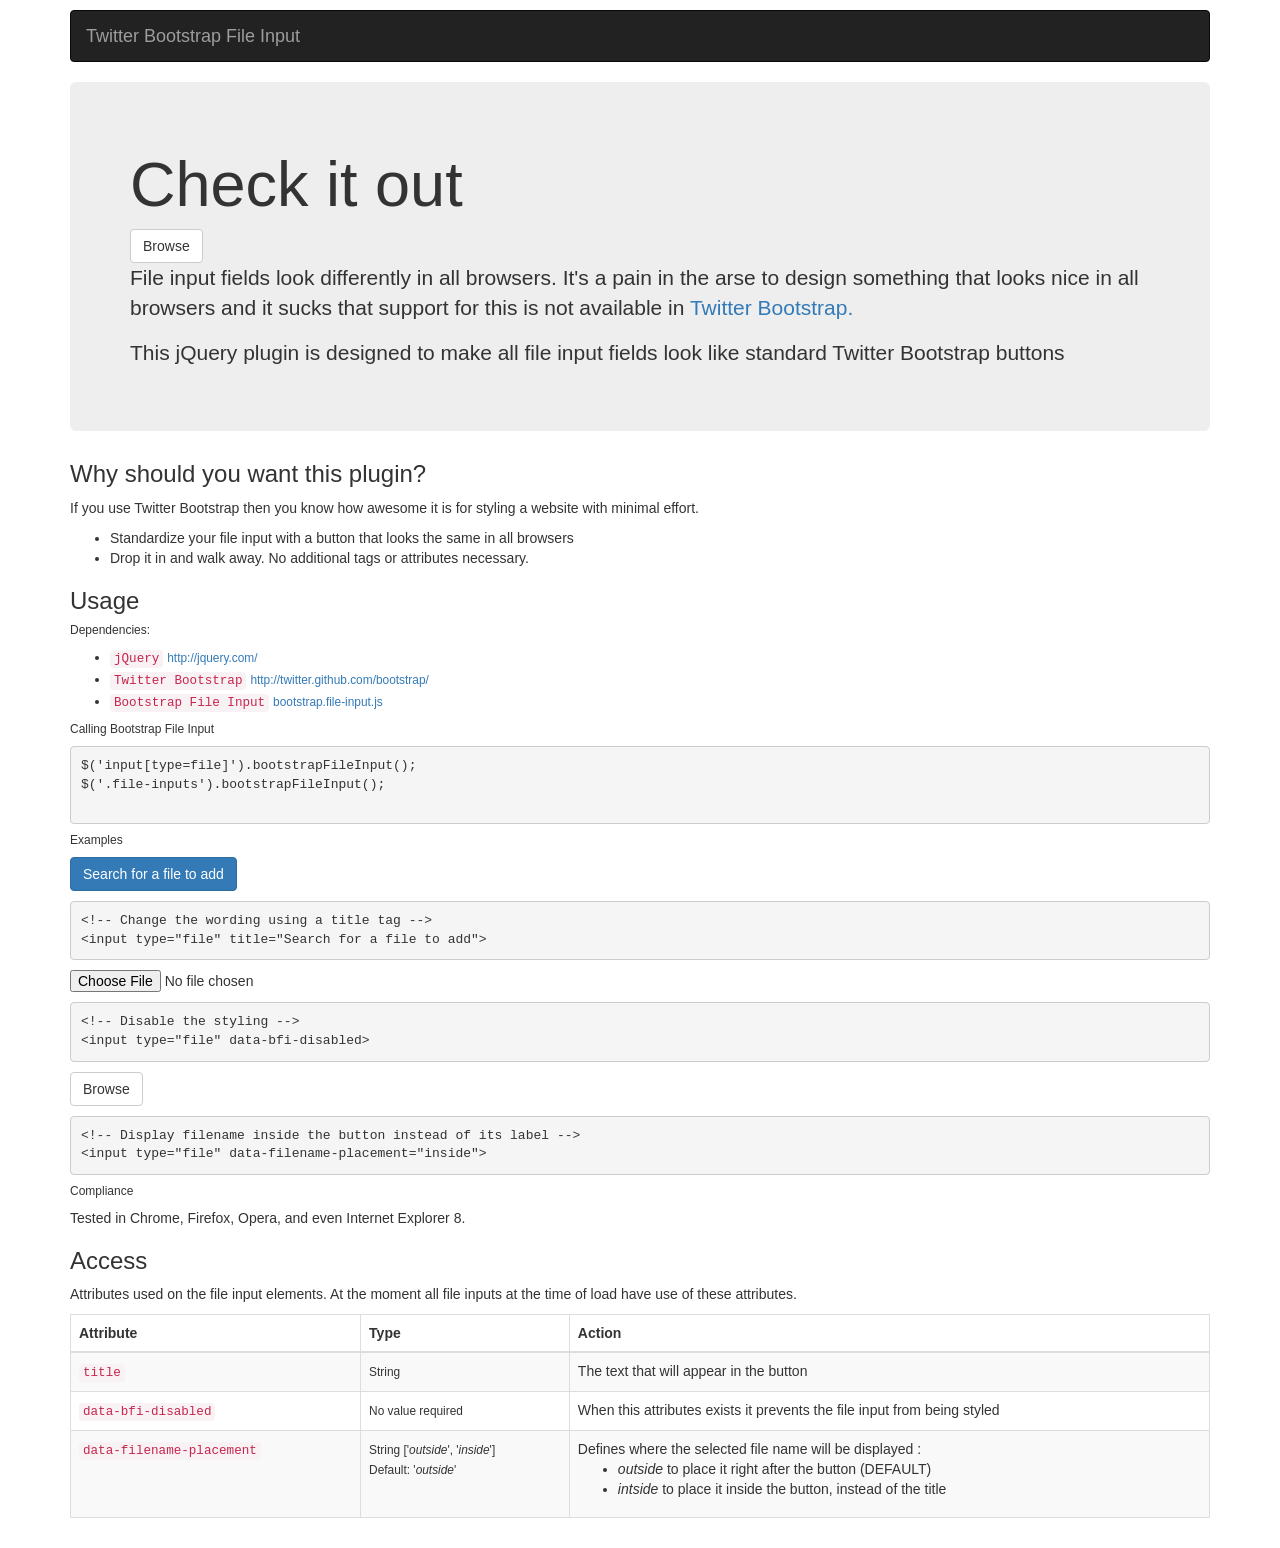
<file: lib/bootstrap-file-input-master/demo.html>
<!doctype html>
<html lang="en">
<meta charset="utf-8">
<title>Demo for Bootstrap File Input styler</title>
<meta name="description" content="Demo of Bootstrap File Input which standardizes all file inputs to look like Twitter Bootstrap buttons">
<meta name="author" content="Gregory Pike">
<!-- Always force latest IE rendering engine (even in intranet) & Chrome Frame -->
<meta http-equiv="X-UA-Compatible" content="IE=edge,chrome=1">
<!-- Place favicon.ico and apple-touch-icon.png in the root of your domain and delete these references -->
<!--[if IE]><![endif]--><!-- Used to speed CSS loading -->
<link rel="stylesheet" href="http://necolas.github.com/normalize.css/2.0.1/normalize.css">
<link href="http://netdna.bootstrapcdn.com/bootstrap/3.1.1/css/bootstrap.min.css" rel="stylesheet">
<link href="http://google-code-prettify.googlecode.com/svn/trunk/src/prettify.css" rel="stylesheet">
<link rel="stylesheet" href="demo-style.css">
<!-- <link rel="stylesheet" href="bootstrap.file-input.css?v=1.0"> -->
    
<!--[if lt IE 9]>
<script src="http://html5shiv.googlecode.com/svn/trunk/html5.js"></script>
<![endif]-->

<body onload="prettyPrint()">

<!-- BEGIN DEMO -->

<div class="container">

  <nav class="navbar navbar-inverse" role="navigation">
    <div class="container-fluid">
      <div class="navbar-header">
        <a class="navbar-brand" href="#">Twitter Bootstrap File Input</a>
      </div>
    </div>
  </nav>

  <div class="jumbotron">
    
    <h1>Check it out</h1>

    <input type="file">

    <p>File input fields look differently in all browsers. It's a pain in the arse to design something that looks nice in all browsers and it sucks that support for this is not available in <a href="http://twitter.github.com/bootstrap/">Twitter Bootstrap.</a></p>
    <p>This jQuery plugin is designed to make all file input fields look like standard Twitter Bootstrap buttons</p>

  </div>

  <h3>Why should you want this plugin?</h3>

  <p>If you use Twitter Bootstrap then you know how awesome it is for styling a website with minimal effort.</p>

  <ul>
    <li>Standardize your file input with a button that looks the same in all browsers</li>
    <li>Drop it in and walk away. No additional tags or attributes necessary.</li>
  </ul>

  <h3>Usage</h3>

  <h6>Dependencies:</h6>
  <ul>
    <li><code>jQuery</code> <small><a href="http://jquery.com/">http://jquery.com/</a></small></li>
    <li><code>Twitter Bootstrap</code> <small><a href="http://twitter.github.com/bootstrap/">http://twitter.github.com/bootstrap/</a></small></li>
    <li><code>Bootstrap File Input</code> <small><a href="bootstrap.file-input.js">bootstrap.file-input.js</a></small></li>
  </ul>

  <h6>Calling Bootstrap File Input</h6>

  <pre class="prettyprint">
$('input[type=file]').bootstrapFileInput();
$('.file-inputs').bootstrapFileInput();
  </pre>

  <h6>Examples</h6>

  <input type="file" title="Search for a file to add" class="btn-primary">

  <pre class="prettyprint">
&lt;!-- Change the wording using a title tag --&gt;
&lt;input type="file" title="Search for a file to add"&gt;</pre>
  
  <input type="file" data-bfi-disabled>

  <pre class="prettyprint">
&lt;!-- Disable the styling --&gt;
&lt;input type="file" data-bfi-disabled&gt;</pre>
  
  <input type="file" data-filename-placement="inside">

  <pre class="prettyprint">
&lt;!-- Display filename inside the button instead of its label --&gt;
&lt;input type="file" data-filename-placement="inside"&gt;</pre>

  <h6>Compliance</h6>

  <p>Tested in Chrome, Firefox, Opera, and even Internet Explorer 8.</p>

  <h3>Access</h3>

  <p>Attributes used on the file input elements. At the moment all file inputs at the time of load have use of these attributes.</p>

  <table class="table table-striped table-bordered">
    <thead>
      <tr>
        <th>Attribute</th>
        <th>Type</th>
        <th>Action</th>
      </tr>
    </thead>
    <tbody>
      <tr>
        <td><code>title</code></td>
        <td><small>String</small></td>
        <td>The text that will appear in the button</td>
      </tr>
      <tr>
        <td><code>data-bfi-disabled</code></td>
        <td><small>No value required</small></td>
        <td>When this attributes exists it prevents the file input from being styled</td>
      </tr>
      <tr>
       <td><code>data-filename-placement</td>
       <td><small>String ['<em>outside</em>', '<em>inside</em>']<br/>Default: '<em>outside</em>'</small></td>
       <td>Defines where the selected file name will be displayed :
         <ul>
           <li><em>outside</em> to place it right after the button (DEFAULT)</li>
           <li><em>intside</em> to place it inside the button, instead of the title</li>
         </ul> 
       </td>
      </tr>
    </tbody>
  </table>

</div>

<!-- END DEMO -->
    
<!-- JAVASCRIPT -->
<script src="http://ajax.googleapis.com/ajax/libs/jquery/1.7.1/jquery.min.js"></script>
<script src="http://google-code-prettify.googlecode.com/svn/trunk/src/prettify.js"></script>
<script src="bootstrap.file-input.js"></script>
<script>
$(document).ready(function(){
  $('input[type=file]').bootstrapFileInput();
});
</script>
</body>
</html>
</file>
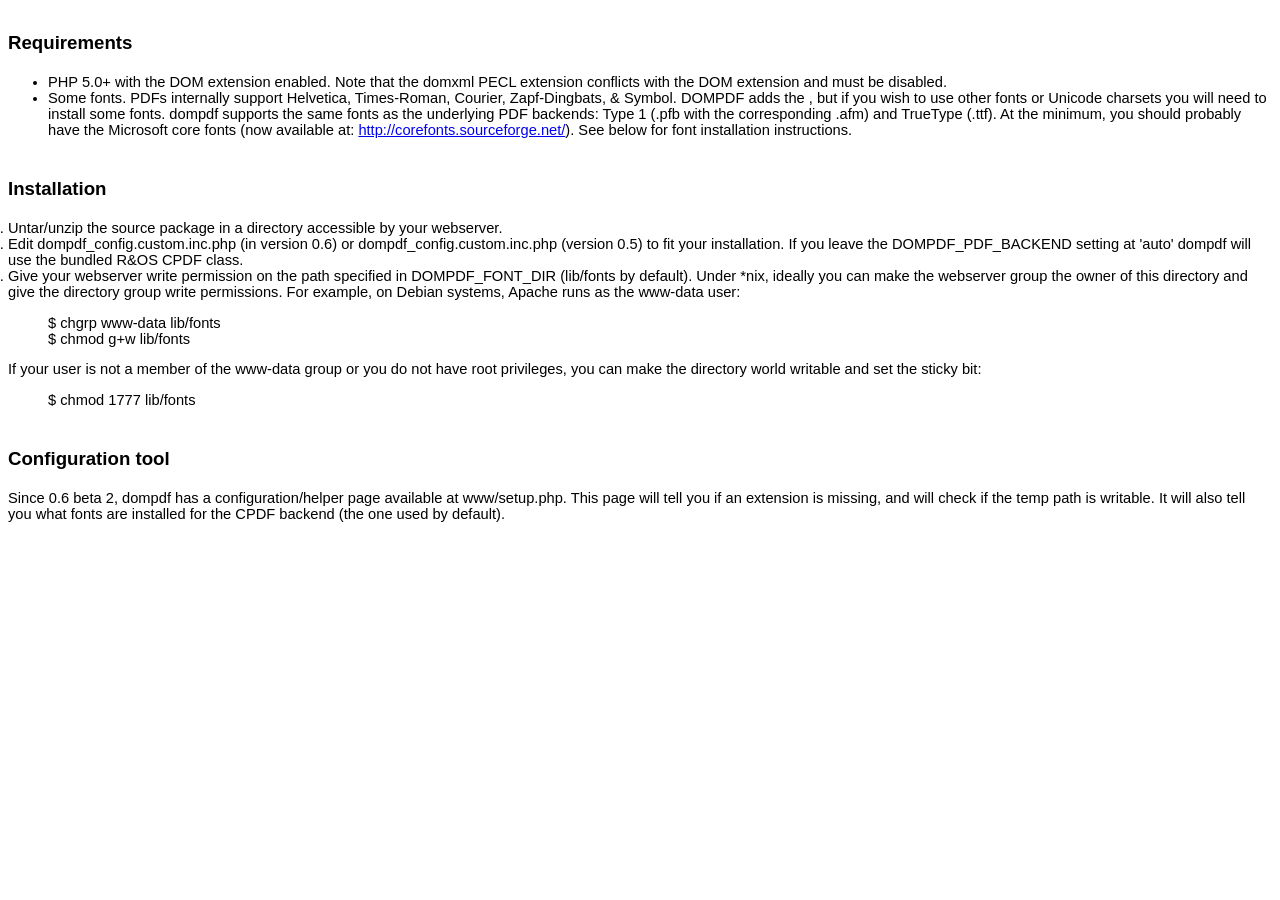
<file: app/components/PDF/dompdf/readme.html>
<html>
<head>
<title>DOMPDF 0.6.0 beta 3 release notes</title>
<style type="text/css">
ol {
	margin:0;
	padding:0
}
p {
	margin:0
}
.c5 {
	list-style-type:disc;
	margin:0;
	padding:0
}
.c12 {
	background-color:#ffffff;
}
.c7 {
	color:#1155cc;
	text-decoration:underline
}
.c1 {
	color:#000099;
	text-decoration:underline
}
.c8 {
	font-size:12pt;
	font-weight:bold
}
.c3 {
	font-size:14pt;
	font-weight:bold
}
.c6 {
	color:inherit;
	text-decoration:inherit
}
.c2 {
	padding-left:0pt;
	margin-left:36pt
}
.c10 {
	font-size:18pt
}
.c9 {
	color:#ff0000
}
.c11 {
	font-weight:bold
}
.c4 {
	height:11pt
}
.c0 {
	direction:ltr
}
.title {
	padding-top:24pt;
	line-height:1.15;
	text-align:left;
	color:#000000;
	font-size:36pt;
	font-family:Arial;
	font-weight:bold;
	padding-bottom:6pt
}
.subtitle {
	padding-top:18pt;
	line-height:1.15;
	text-align:left;
	color:#666666;
	font-style:italic;
	font-size:24pt;
	font-family:Georgia;
	padding-bottom:4pt
}
body {
	color:#000000;
	font-size:11pt;
	font-family:Arial
}
h1 {
	padding-top:18pt;
	line-height:1.15;
	text-align:left;
	color:#000000;
	font-size:18pt;
	font-family:Arial;
	font-weight:bold;
	padding-bottom:4pt
}
h2 {
	padding-top:18pt;
	line-height:1.15;
	text-align:left;
	color:#000000;
	font-size:14pt;
	font-family:Arial;
	font-weight:bold;
	padding-bottom:4pt
}
h3 {
	padding-top:14pt;
	line-height:1.15;
	text-align:left;
	color:#000000;
	font-size:14pt;
	font-family:Arial;
	font-weight:bold;
	padding-bottom:4pt
}
h4 {
	padding-top:12pt;
	line-height:1.15;
	text-align:left;
	color:#000000;
	font-size:12pt;
	font-family:Arial;
	font-weight:bold;
	padding-bottom:2pt
}
h5 {
	padding-top:11pt;
	line-height:1.15;
	text-align:left;
	color:#666666;
	font-size:10pt;
	font-family:Arial;
	font-weight:bold;
	padding-bottom:2pt
}
h6 {
	padding-top:10pt;
	line-height:1.15;
	text-align:left;
	color:#666666;
	font-style:italic;
	font-size:10pt;
	font-family:Arial;
	padding-bottom:2pt
}
</style>
</head>
<body class="c12">
<h2>Requirements</h2>
<ul>
	<li>PHP 5.0+ with the DOM extension enabled.   Note that the domxml PECL extension conflicts with the DOM extension and   must be disabled. </li>
	<li>Some fonts. PDFs internally support   Helvetica, Times-Roman, Courier, Zapf-Dingbats, &amp; Symbol. DOMPDF adds the , but if you wish to   use other fonts or Unicode charsets you will need to install some fonts.   dompdf supports the same fonts as the underlying PDF backends: Type 1   (.pfb with the corresponding .afm) and TrueType (.ttf). At the minimum,   you should probably have the Microsoft core fonts (now available at: <a href="http://corefonts.sourceforge.net/" rel="nofollow">http://corefonts.sourceforge.net/</a>). See below for font installation instructions.</li>
</ul>
<h2><a name="Installation"></a>Installation</h2>
<ol>
	<li>Untar/unzip the source package in a directory accessible by your webserver. </li>
	<li>Edit dompdf_config.custom.inc.php (in version 0.6) or dompdf_config.custom.inc.php   (version 0.5) to fit your installation. If you leave the   DOMPDF_PDF_BACKEND setting at 'auto' dompdf will use the bundled   R&amp;OS CPDF class. </li>
	<li>Give your webserver write permission on the path specified in DOMPDF_FONT_DIR (lib/fonts by default). Under *nix,   ideally you can make the webserver group the owner of this directory   and give the directory group write permissions. For example, on Debian   systems, Apache runs as the www-data user: </li>
</ol>
<blockquote>$ chgrp www-data lib/fonts<br>
	$ chmod g+w lib/fonts </blockquote>
<p>If your user is not a member of the www-data group or   you do not have root privileges, you can make the directory world   writable and set the sticky bit: </p>
<blockquote> $ chmod 1777 lib/fonts </blockquote>
<h2><a name="Configuration_tool"></a>Configuration tool</h2>
<p>Since 0.6 beta 2, dompdf has a configuration/helper page available at www/setup.php.   This page will tell you if an extension is missing, and will check if   the temp path is writable. It will also tell you what fonts are   installed for the CPDF backend (the one used by default). </p>
</body>
</html>
</file>
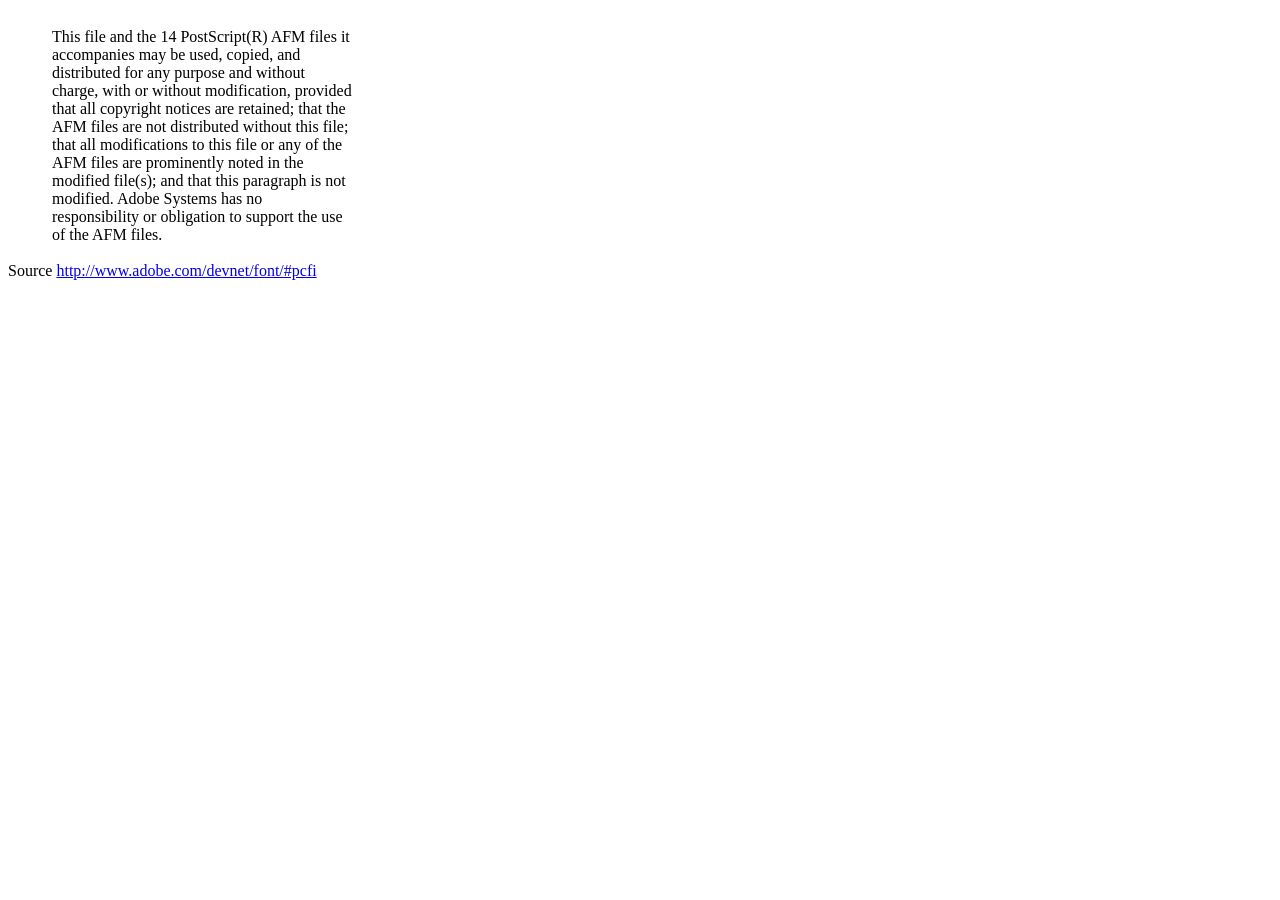
<file: app/components/PDF/dompdf/lib/fonts/mustRead.html>
<html>
	<head>
		<meta http-equiv="content-type" content="text/html;charset=iso-8859-1">
		<meta name="generator" content="Adobe GoLive 4">
		<title>Core 14 AFM Files - ReadMe</title>
	</head>
	<body bgcolor="white">
		<font color="white">or</font>
		<table border="0" cellpadding="0" cellspacing="2">
			<tr>
				<td width="40"></td>
				<td width="300">This file and the 14 PostScript(R) AFM files it accompanies may be used, copied, and distributed for any purpose and without charge, with or without modification, provided that all copyright notices are retained; that the AFM files are not distributed without this file; that all modifications to this file or any of the AFM files are prominently noted in the modified file(s); and that this paragraph is not modified. Adobe Systems has no responsibility or obligation to support the use of the AFM files. <font color="white">Col</font></td>
			</tr>
		</table>
		<p>Source <a href="http://www.adobe.com/devnet/font/#pcfi">http://www.adobe.com/devnet/font/#pcfi</a></p>
</body>
</html>
</file>
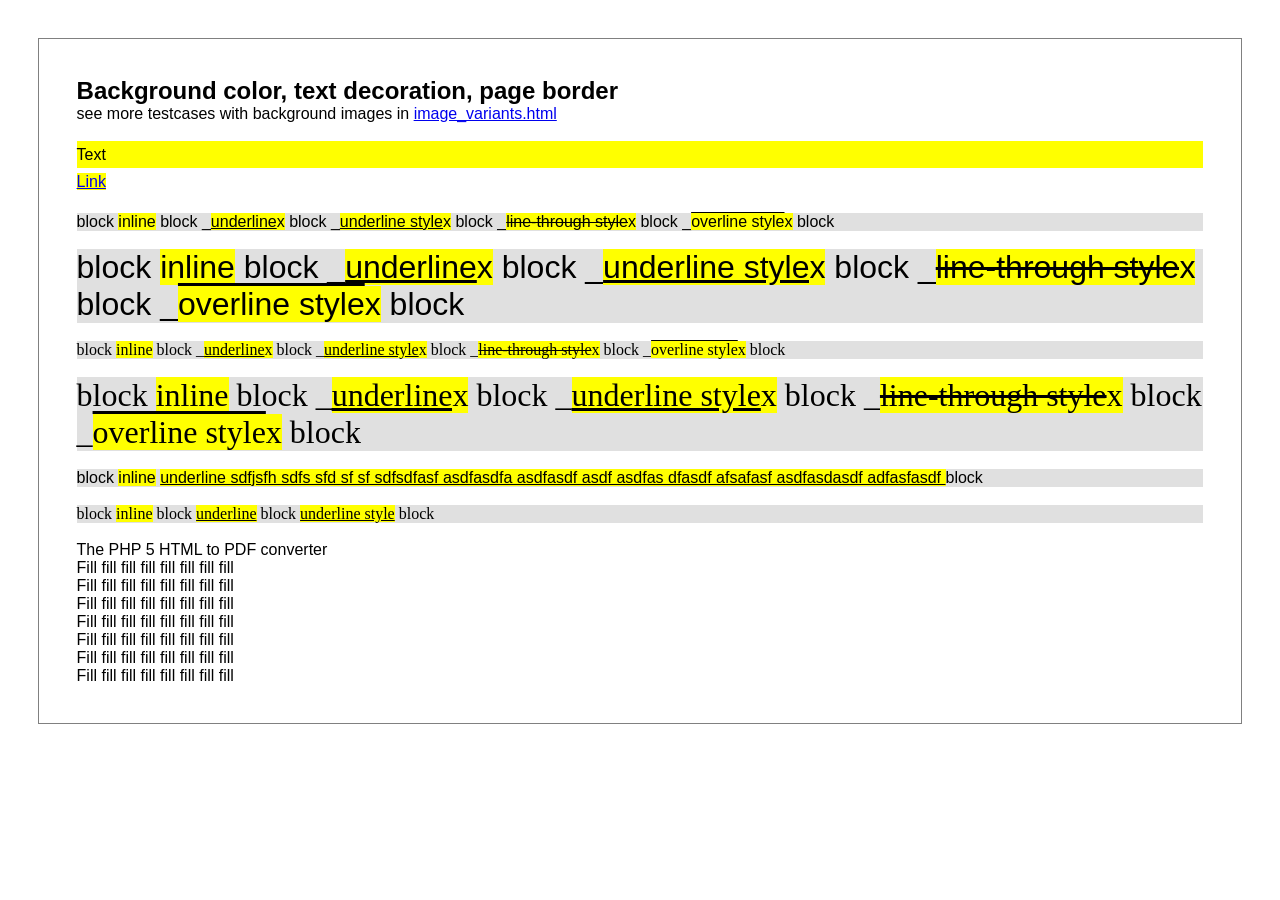
<file: app/components/PDF/dompdf/www/test/backgroundcolor_fontdecoration_pageborder.html>
<!DOCTYPE HTML PUBLIC "-//W3C//DTD HTML 4.01 Transitional//EN" "http://www.w3.org/TR/html4/loose.dtd">
<html>
<head>
<meta http-equiv="Content-Type" content="text/html; charset=iso-8859-15">
<style>
* { padding: 0; margin: 0; }

body {
  /*color: #7d7a7a;*/
  /*font-family: 'trebuchet ms', verdana, sans-serif;*/
  font-family: sans-serif;
}

div.page {
  margin:10mm;
  padding:10mm;
  border:0.5pt solid gray;
}
div.bgcolor {
  background-color:#e0e0e0;
  line-height:170%;
}
</style>
</head>

<body>
<div class="page">
<h2><a name="bgimages">Background color, text decoration, page border</a></h2>
<p>see more testcases with background images in <a href="image_variants.html">image_variants.html</a></p>

<div class="bgcolor">
</div>

<p>&nbsp;<p>

<p style="background:yellow; line-height:170%;">Text</p>
<p><a href="bgimages" style="background:yellow; line-height:170%;">Link</a></p>

<p>&nbsp;<p>

<div style="background-color:#e0e0e0;">
block
<span style="background-color:yellow;">inline</span>
block
_<u  style="background-color:yellow;">underline</u><span style="background-color:yellow;">x</span>
block
_<span style="background-color:yellow;text-decoration:underline;">underline style</span><span style="background-color:yellow;">x</span>
block
_<span style="background-color:yellow;text-decoration:line-through;">line-through style</span><span style="background-color:yellow;">x</span>
block
_<span style="background-color:yellow;text-decoration:overline;">overline style</span><span style="background-color:yellow;">x</span>
block
</div>

<p>&nbsp;<p>

<div style="font-size:200%; background-color:#e0e0e0;">
block
<span style="background-color:yellow;">inline</span>
block
_<u  style="background-color:yellow;">underline</u><span style="background-color:yellow;">x</span>
block
_<span style="background-color:yellow;text-decoration:underline;">underline style</span><span style="background-color:yellow;">x</span>
block
_<span style="background-color:yellow;text-decoration:line-through;">line-through style</span><span style="background-color:yellow;">x</span>
block
_<span style="background-color:yellow;text-decoration:overline;">overline style</span><span style="background-color:yellow;">x</span>
block
</div>

<p>&nbsp;<p>

<div style="font-family:times; background-color:#e0e0e0;">
block
<span style="background-color:yellow;">inline</span>
block
_<u  style="background-color:yellow;">underline</u><span style="background-color:yellow;">x</span> 
block
_<span style="background-color:yellow;text-decoration:underline;">underline style</span><span style="background-color:yellow;">x</span>
block
_<span style="background-color:yellow;text-decoration:line-through;">line-through style</span><span style="background-color:yellow;">x</span>
block
_<span style="background-color:yellow;text-decoration:overline;">overline style</span><span style="background-color:yellow;">x</span>
block
</div>

<p>&nbsp;<p>

<div style="font-family:times; font-size:200%; background-color:#e0e0e0;">
block
<span style="background-color:yellow;">inline</span>
block
_<u  style="background-color:yellow;">underline</u><span style="background-color:yellow;">x</span>
block
_<span style="background-color:yellow;text-decoration:underline;">underline style</span><span style="background-color:yellow;">x</span>
block
_<span style="background-color:yellow;text-decoration:line-through;">line-through style</span><span style="background-color:yellow;">x</span>
block
_<span style="background-color:yellow;text-decoration:overline;">overline style</span><span style="background-color:yellow;">x</span>
block
</div>
<p>&nbsp;<p>

<div style="background-color:#e0e0e0;">
block
<span style="background-color:yellow;">inline</span>
<span style="background-color:yellow;text-decoration:underline;">
underline sdfjsfh sdfs sfd sf sf sdfsdfasf asdfasdfa asdfasdf asdf asdfas dfasdf afsafasf asdfasdasdf adfasfasdf
</span>
block
</div>

<p>&nbsp;<p>

<div style="background-color:#e0e0e0;font-family:serif;">
block
<span style="background-color:yellow;">inline</span>
block
<u  style="background-color:yellow;">underline</u>
block
<span style="background-color:yellow;text-decoration:underline;">underline style</span>
block
</div>

<p>&nbsp;<p>

<p>
<span>The PHP 5 HTML to PDF converter</span>
</p>

<p>Fill fill fill fill fill fill fill fill</p>
<p>Fill fill fill fill fill fill fill fill</p>
<p>Fill fill fill fill fill fill fill fill</p>
<p>Fill fill fill fill fill fill fill fill</p>
<p>Fill fill fill fill fill fill fill fill</p>
<p>Fill fill fill fill fill fill fill fill</p>
<p>Fill fill fill fill fill fill fill fill</p>
<div>
</body> </html>
</file>
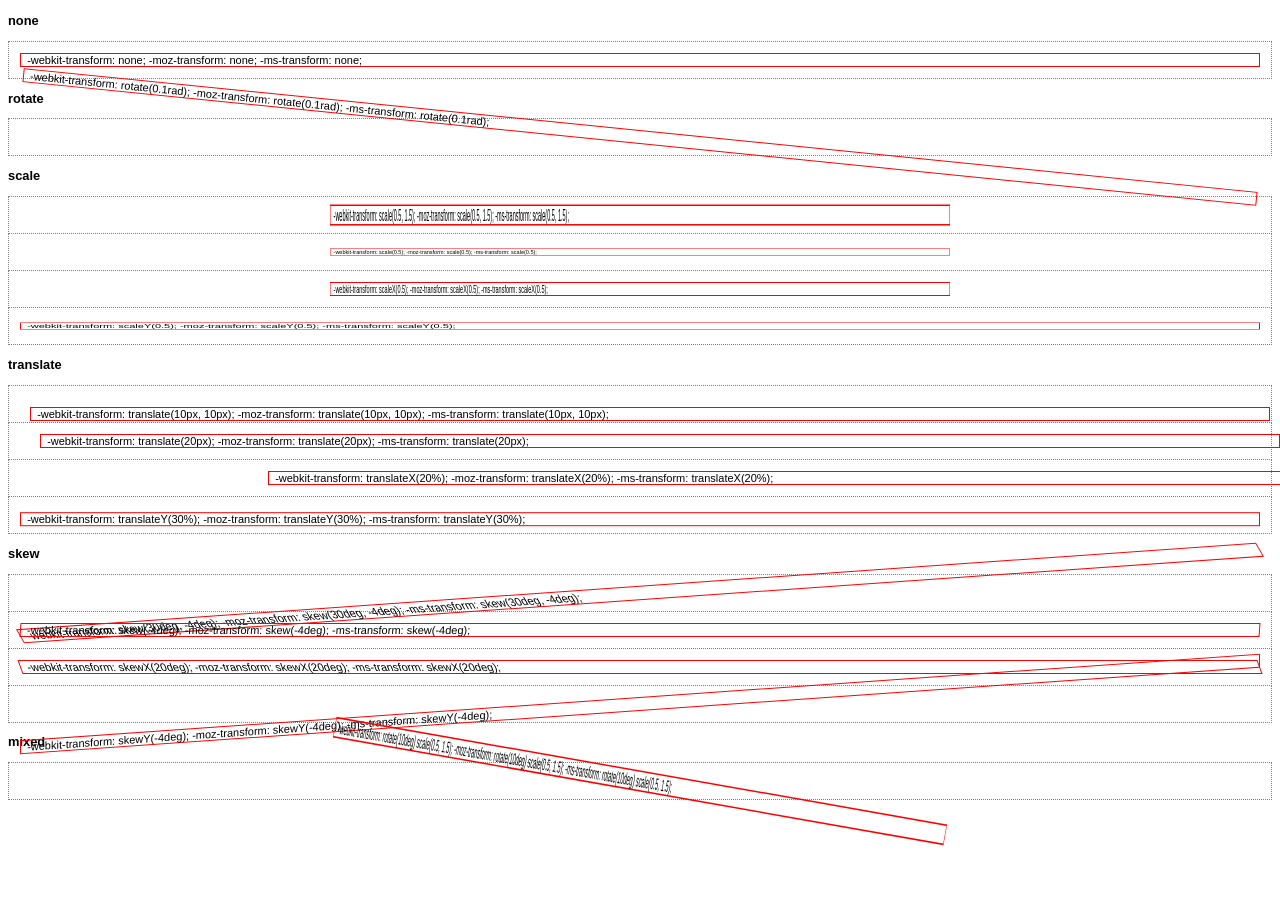
<file: app/components/PDF/dompdf/www/test/css_2d_transforms.html>
<!DOCTYPE html PUBLIC "-//W3C//DTD XHTML 1.0 Strict//EN"
 "http://www.w3.org/TR/xhtml1/DTD/xhtml1-strict.dtd">
<html xmlns="http://www.w3.org/1999/xhtml" xml:lang="en" lang="en"><head>
<title></title>


<style>
  body {
    font-family: sans-serif;
    font-size: 11px;
  }
  div.transformed {
    border: 1px solid red;
    -webkit-transform-origin: 50% 50%;
    -moz-transform-origin: 50% 50%;
    -ms-transform-origin: 50% 50%;
  }
  div.transformed:after {
    content: attr(style);
  }
  
  div.grid {
    border: 1px dotted grey;
    margin: 0;
    padding: 1em;
    margin-bottom: -1px;
  }
</style>

<!--[if IE]>
<script type="text/javascript" src="../cssSandpaper/js/EventHelpers.js"></script>
<script type="text/javascript" src="../cssSandpaper/js/cssQuery-p.js"></script>
<script type="text/javascript" src="../cssSandpaper/js/jcoglan.com/sylvester.js"></script>
<script type="text/javascript" src="../cssSandpaper/js/cssSandpaper.js"></script>

<script type="text/javascript">
  if (!document.documentMode || document.documentMode < 9)
  
  window.onload = function(){
    var nodes = document.querySelectorAll("*[style]");
    
    for (var i = 0; i < nodes.length; i++) {
      var style = nodes[i].getAttribute("style");
      var trans = /-ms-transform\s*:\s*([^;]+)/i.exec(style);
      
      try {
        if (trans && trans[1] !== "none") {
          cssSandpaper.setTransform(nodes[i], trans[1]);
        }
      } catch(e) {}
    }
  }
</script>
<![endif]-->

</head>
<body>

<h3>none</h3>
<div class="grid"><div class="transformed" style="-webkit-transform: none; -moz-transform: none; -ms-transform: none;">&nbsp; </div></div>

<h3>rotate</h3>
<div class="grid"><div class="transformed" style="-webkit-transform: rotate(0.1rad); -moz-transform: rotate(0.1rad); -ms-transform: rotate(0.1rad);">&nbsp; </div></div>

<h3>scale</h3>
<div class="grid"><div class="transformed" style="-webkit-transform: scale(0.5, 1.5); -moz-transform: scale(0.5, 1.5); -ms-transform: scale(0.5, 1.5);">&nbsp; </div></div>
<div class="grid"><div class="transformed" style="-webkit-transform: scale(0.5); -moz-transform: scale(0.5); -ms-transform: scale(0.5);">&nbsp; </div></div>
<div class="grid"><div class="transformed" style="-webkit-transform: scaleX(0.5); -moz-transform: scaleX(0.5); -ms-transform: scaleX(0.5);">&nbsp; </div></div>
<div class="grid"><div class="transformed" style="-webkit-transform: scaleY(0.5); -moz-transform: scaleY(0.5); -ms-transform: scaleY(0.5);">&nbsp; </div></div>

<h3>translate</h3>
<div class="grid"><div class="transformed" style="-webkit-transform: translate(10px, 10px); -moz-transform: translate(10px, 10px); -ms-transform: translate(10px, 10px);">&nbsp; </div></div>
<div class="grid"><div class="transformed" style="-webkit-transform: translate(20px); -moz-transform: translate(20px); -ms-transform: translate(20px);">&nbsp; </div></div>
<div class="grid"><div class="transformed" style="-webkit-transform: translateX(20%); -moz-transform: translateX(20%); -ms-transform: translateX(20%);">&nbsp; </div></div>
<div class="grid"><div class="transformed" style="-webkit-transform: translateY(30%); -moz-transform: translateY(30%); -ms-transform: translateY(30%);">&nbsp; </div></div>

<h3>skew</h3>
<div class="grid"><div class="transformed" style="-webkit-transform: skew(30deg, -4deg); -moz-transform: skew(30deg, -4deg); -ms-transform: skew(30deg, -4deg);">&nbsp; </div></div>
<div class="grid"><div class="transformed" style="-webkit-transform: skew(-4deg); -moz-transform: skew(-4deg); -ms-transform: skew(-4deg);">&nbsp; </div></div>
<div class="grid"><div class="transformed" style="-webkit-transform: skewX(20deg); -moz-transform: skewX(20deg); -ms-transform: skewX(20deg);">&nbsp; </div></div>
<div class="grid"><div class="transformed" style="-webkit-transform: skewY(-4deg); -moz-transform: skewY(-4deg); -ms-transform: skewY(-4deg);">&nbsp; </div></div>

<h3>mixed</h3>
<div class="grid"><div class="transformed" style="-webkit-transform: rotate(10deg) scale(0.5, 1.5); -moz-transform: rotate(10deg) scale(0.5, 1.5); -ms-transform: rotate(10deg) scale(0.5, 1.5);">&nbsp; </div></div>

</body>
</html>
</file>
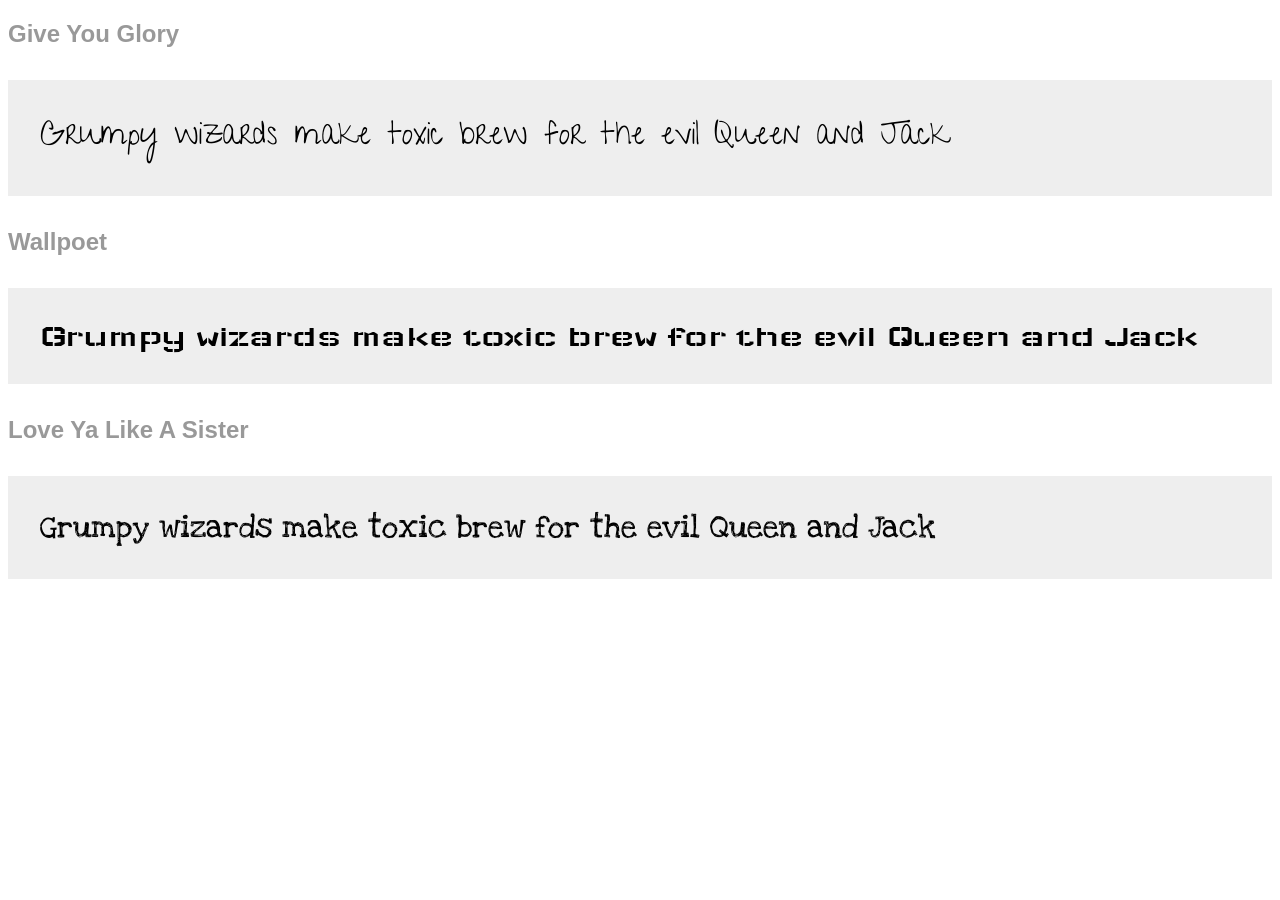
<file: app/components/PDF/dompdf/www/test/css_at_font_face.html>
<!DOCTYPE HTML PUBLIC "-//W3C//DTD HTML 4.01 Transitional//EN" "http://www.w3.org/TR/html4/loose.dtd">
<html>
<head>
<meta http-equiv="Content-Type" content="text/html; charset=iso-8859-15">
<link href='http://fonts.googleapis.com/css?family=Give+You+Glory&v2' rel='stylesheet' type='text/css'>
<link href='http://fonts.googleapis.com/css?family=Wallpoet&v2' rel='stylesheet' type='text/css'>
<link href='http://fonts.googleapis.com/css?family=Love+Ya+Like+A+Sister&v2' rel='stylesheet' type='text/css'>
<style type="text/css">
	body {
		font-family: sans-serif;
	}
	p {
		font-size: 2em;
		background: #eee;
		padding: 1em;
	}
	
	h2 {
		color: #999;
	}
</style>
</head>
<body>

<h2>Give You Glory</h2>
<p style="font-family: 'Give You Glory', sans-serif;">
  Grumpy wizards make toxic brew for the evil Queen and Jack
</p>

<h2>Wallpoet</h2>
<p style="font-family: 'Wallpoet', sans-serif;">
  Grumpy wizards make toxic brew for the evil Queen and Jack
</p>

<h2>Love Ya Like A Sister</h2>
<p style="font-family: 'Love Ya Like A Sister', sans-serif;">
  Grumpy wizards make toxic brew for the evil Queen and Jack
</p>

</body>
</html>
</file>
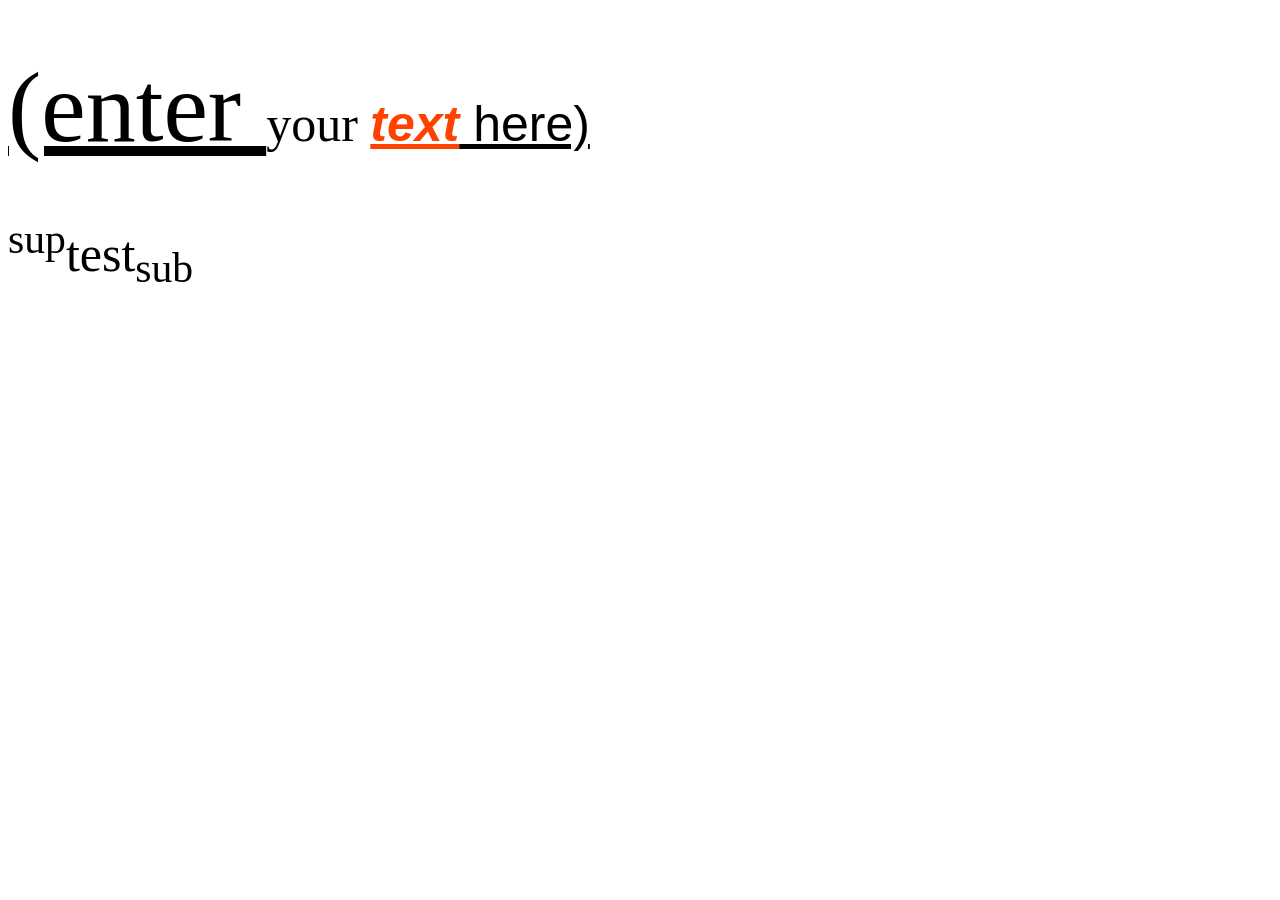
<file: app/components/PDF/dompdf/www/test/css_baseline.html>
<!DOCTYPE html PUBLIC "-//W3C//DTD XHTML 1.0 Strict//EN"
 "http://www.w3.org/TR/xhtml1/DTD/xhtml1-strict.dtd">
<html xmlns="http://www.w3.org/1999/xhtml" xml:lang="en" lang="en"><head>
<title></title>

<style type="text/css">
body {
  /*text-decoration: underline;*/
  font-size: 50px;
}

#one span {
	vertical-align: baseline;
}

#two span {
  vertical-align: top;
	color: green;
  text-decoration: underline;
}

span.first {
	font-size: 2em;
  text-decoration: underline;
}

span.second {
	font-family: sans-serif;
	font-weight: bold; 
	color: rgb(255, 66, 0);
  font-style: italic;
  text-decoration: underline;
}

span.third {
	font-family: sans-serif;
	font-size: 1em;
  text-decoration: underline;
}
</style>
</head>
<body>

<p id="one">
<span class="first">(enter </span><span >your </span><span class="second">text</span><span class="third"> here)</span>
</p>

<p id="two">
<sup>sup</sup>test<sub>sub</sub>
</p>

</body>
</html>
</file>
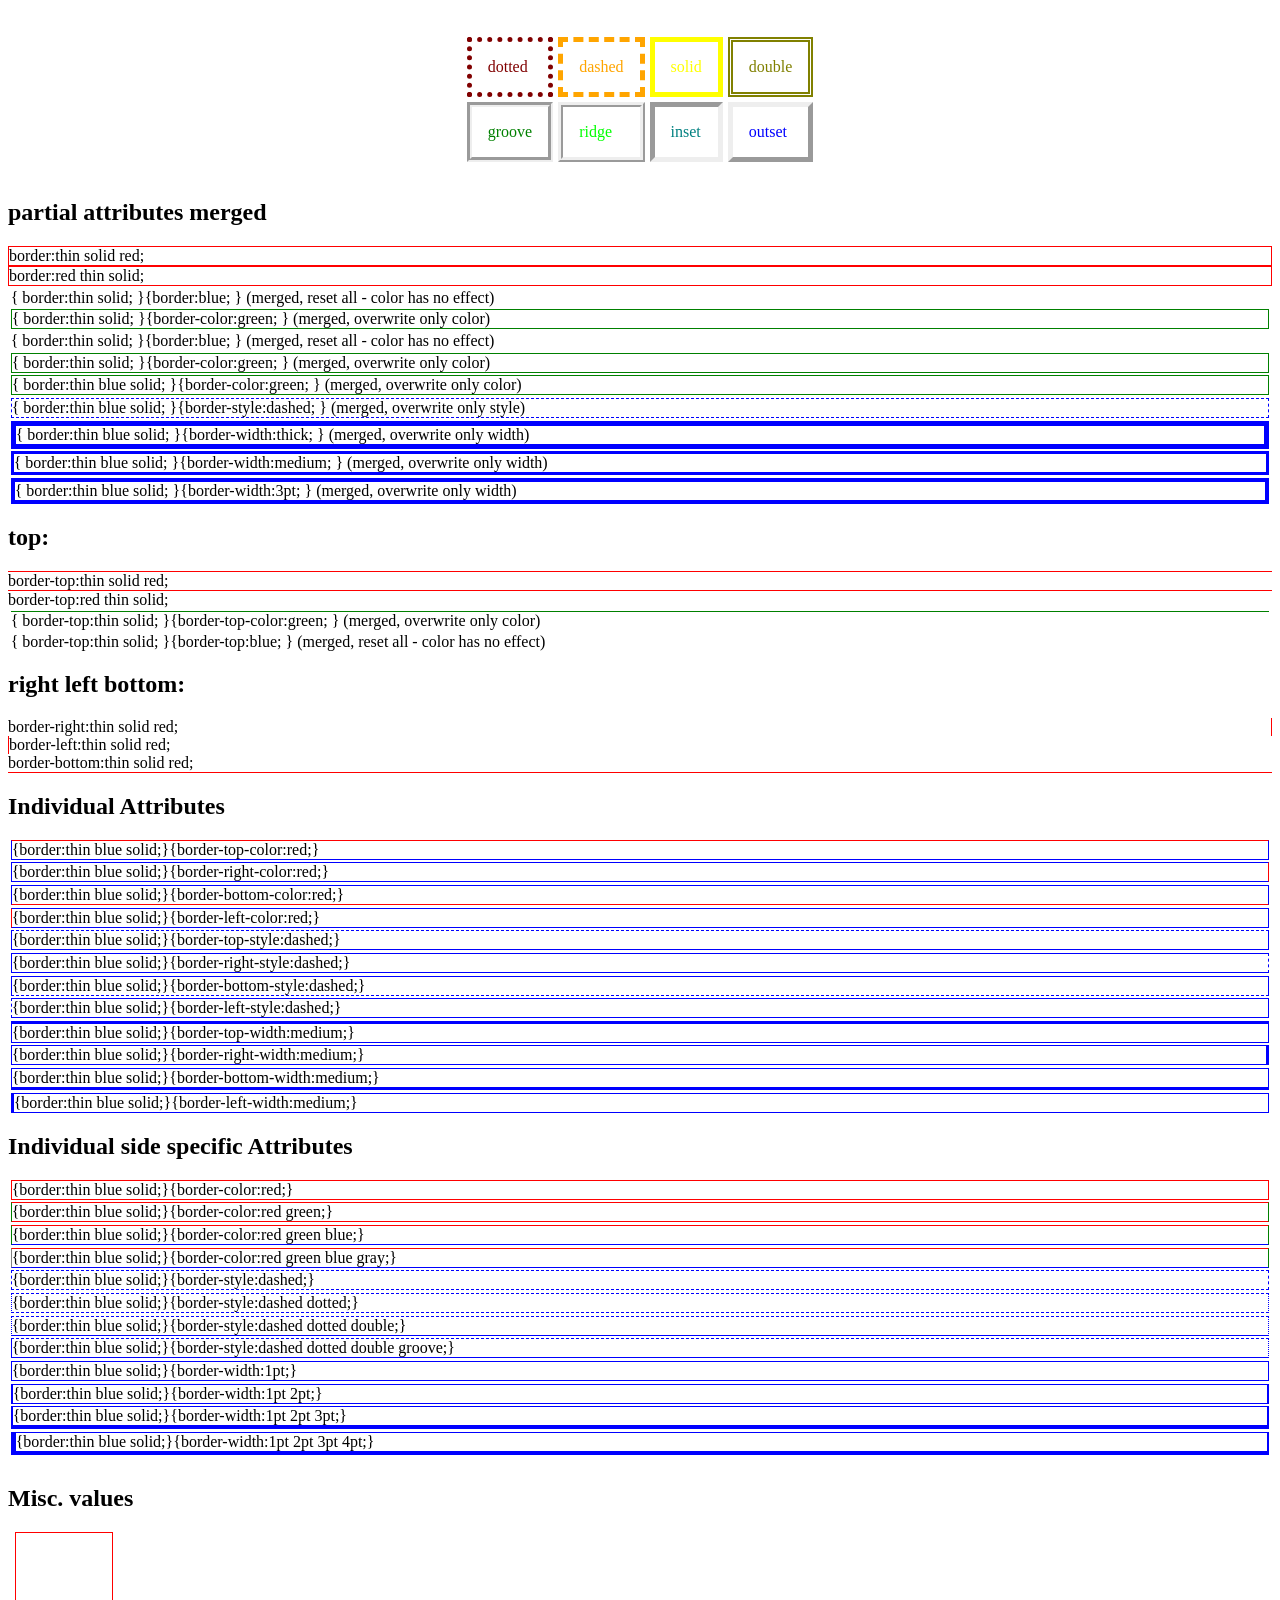
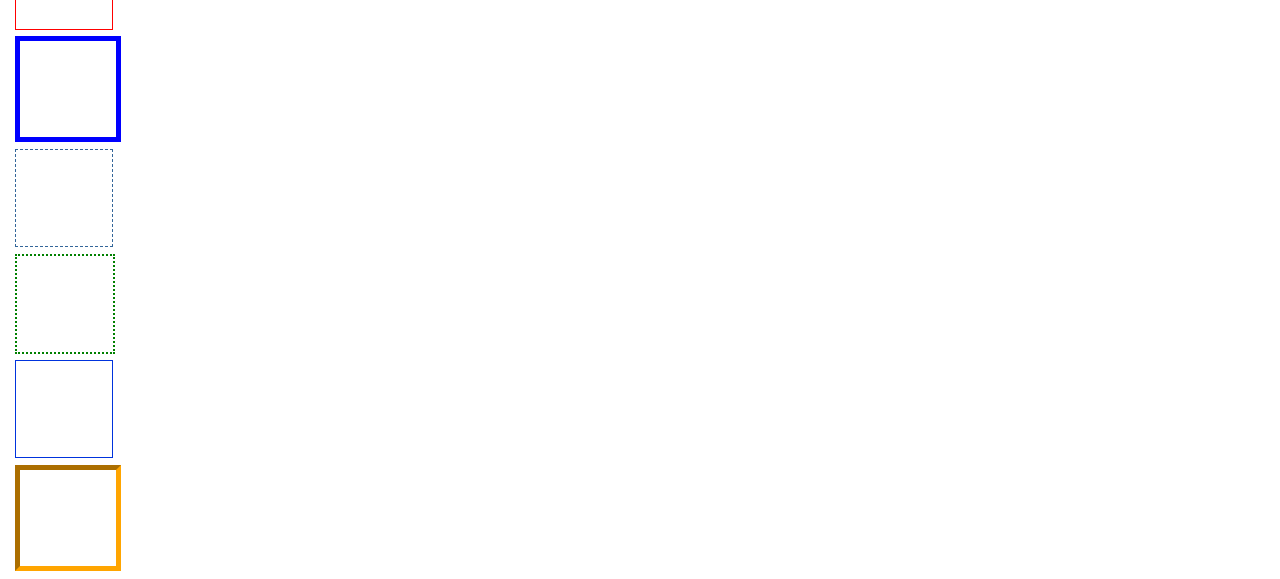
<file: app/components/PDF/dompdf/www/test/css_border.html>
<!DOCTYPE HTML PUBLIC "-//W3C//DTD HTML 4.01 Transitional//EN" "http://www.w3.org/TR/html4/loose.dtd">
<html>
<head>
<meta http-equiv="Content-Type" content="text/html; charset=iso-8859-15">
<style>
table {
  border-spacing: 5px;
  margin: 2em auto;
}
td {
  border-width: 5px;
  padding: 1em;
}

td.dotted { border-style: dotted; color: maroon;}
td.dashed { border-style: dashed; color: orange; }
td.solid  { border-style: solid; color: yellow; }
td.double { border-style: double; color: olive; }
td.groove { border-style: groove; color: green; }
td.ridge  { border-style: ridge; color: lime; }
td.inset  { border-style: inset; color: teal; }
td.outset { border-style: outset; color: blue; }

div.full { border:thin blue solid; margin:2pt;}

div.partialthinsolid,
div.partial1,
div.partial2 { border:thin solid; margin:2pt;}

div.partial1 { border-color:green; }
div.partial2 { border:blue;}

div.partial3 { border-style:dashed; }
div.partial4 { border-width:thick; }
div.partial5 { border-width:medium; }
div.partial6 { border-width:3pt; }

div.partial1top,
div.partial2top { border-top:thin solid; margin:2pt;}

div.partial1top {border-top-color:green; }
div.partial2top {border-top:blue;}

.d { width: 1in; height: 1in; margin: 5pt; }

.b1 {
  border: 1px solid red;
}

.b2 {
  border: solid thick blue;
}

.b3 {
  border: #369 thin dashed;
}

.b4 {
  border: dotted green 2px;
}

.b5 {
  border: 0.1em #0033DD solid;
}

.b6 {
  border: orange inset 4pt;
}

hr {
	page-break-after: always;
	visibility: hidden;
}

</style>
</head>

<body>
<table>
  <tr>
    <td class="dotted">dotted</td>
    <td class="dashed">dashed</td>
    <td class="solid">solid</td>
    <td class="double">double</td>
  </tr>
  <tr>
    <td class="groove">groove</td>
    <td class="ridge">ridge</td>
    <td class="inset">inset</td>
    <td class="outset">outset</td>
  </tr>
</table>

<h2>partial attributes merged</h2>

<div style="border:thin solid red;">border:thin solid red;</div>
<div style="border:red thin solid;">border:red thin solid;</div>
<div class="partialthinsolid partial2">{ border:thin solid; }{border:blue; } (merged, reset all - color has no effect)</div>
<div class="partialthinsolid partial1">{ border:thin solid; }{border-color:green; } (merged, overwrite only color)</div>
<div class="partial2">{ border:thin solid; }{border:blue; } (merged, reset all - color has no effect)</div>
<div class="partial1">{ border:thin solid; }{border-color:green; } (merged, overwrite only color)</div>
<div class="full partial1">{ border:thin blue solid; }{border-color:green; } (merged, overwrite only color)</div>
<div class="full partial3">{ border:thin blue solid; }{border-style:dashed; } (merged, overwrite only style)</div>
<div class="full partial4">{ border:thin blue solid; }{border-width:thick; } (merged, overwrite only width)</div>
<div class="full partial5">{ border:thin blue solid; }{border-width:medium; } (merged, overwrite only width)</div>
<div class="full partial6">{ border:thin blue solid; }{border-width:3pt; } (merged, overwrite only width)</div>

<h2>top:</h2>

<div style="border-top:thin solid red;">border-top:thin solid red;</div>
<div style="border-top:red thin solid;">border-top:red thin solid;</div>
<div class="partial1top">{ border-top:thin solid; }{border-top-color:green; } (merged, overwrite only color)</div>
<div class="partial2top">{ border-top:thin solid; }{border-top:blue; } (merged, reset all - color has no effect)</div>

<h2>right left bottom:</h2>

<div style="border-right:thin solid red;">border-right:thin solid red;</div>
<div style="border-left:thin solid red;">border-left:thin solid red;</div>
<div style="border-bottom:thin solid red;">border-bottom:thin solid red;</div>

<h2>Individual Attributes</h2>
<div class="full" style="border-top-color:red;">{border:thin blue solid;}{border-top-color:red;}</div>
<div class="full" style="border-right-color:red;">{border:thin blue solid;}{border-right-color:red;}</div>
<div class="full" style="border-bottom-color:red;">{border:thin blue solid;}{border-bottom-color:red;}</div>
<div class="full" style="border-left-color:red;">{border:thin blue solid;}{border-left-color:red;}</div>

<div class="full" style="border-top-style:dashed;">{border:thin blue solid;}{border-top-style:dashed;}</div>
<div class="full" style="border-right-style:dashed;">{border:thin blue solid;}{border-right-style:dashed;}</div>
<div class="full" style="border-bottom-style:dashed;">{border:thin blue solid;}{border-bottom-style:dashed;}</div>
<div class="full" style="border-left-style:dashed;">{border:thin blue solid;}{border-left-style:dashed;}</div>

<div class="full" style="border-top-width:medium;">{border:thin blue solid;}{border-top-width:medium;}</div>
<div class="full" style="border-right-width:medium;">{border:thin blue solid;}{border-right-width:medium;}</div>
<div class="full" style="border-bottom-width:medium;">{border:thin blue solid;}{border-bottom-width:medium;}</div>
<div class="full" style="border-left-width:medium;">{border:thin blue solid;}{border-left-width:medium;}</div>

<h2>Individual side specific Attributes</h2>

<div class="full" style="border-color:red;">{border:thin blue solid;}{border-color:red;}</div>
<div class="full" style="border-color:red green;">{border:thin blue solid;}{border-color:red green;}</div>
<div class="full" style="border-color:red green blue;">{border:thin blue solid;}{border-color:red green blue;}</div>
<div class="full" style="border-color:red green blue gray;">{border:thin blue solid;}{border-color:red green blue gray;}</div>

<div class="full" style="border-style:dashed;">{border:thin blue solid;}{border-style:dashed;}</div>
<div class="full" style="border-style:dashed dotted;">{border:thin blue solid;}{border-style:dashed dotted;}</div>
<div class="full" style="border-style:dashed dotted double;">{border:thin blue solid;}{border-style:dashed dotted double;}</div>
<div class="full" style="border-style:dashed dotted double groove;">{border:thin blue solid;}{border-style:dashed dotted double groove;}</div>

<div class="full" style="border-width:1pt;">{border:thin blue solid;}{border-width:1pt;}</div>
<div class="full" style="border-width:1pt 2pt;">{border:thin blue solid;}{border-width:1pt 2pt;}</div>
<div class="full" style="border-width:1pt 2pt 3pt;">{border:thin blue solid;}{border-width:1pt 2pt 3pt;}</div>
<div class="full" style="border-width:1pt 2pt 3pt 4pt;">{border:thin blue solid;}{border-width:1pt 2pt 3pt 4pt;}</div>

<hr />
<h2>Misc. values</h2>

<div class="d b1"> </div>
<div class="d b2"> </div>
<div class="d b3"> </div>
<div class="d b4"> </div>
<div class="d b5"> </div>
<div class="d b6"> </div>
</body> </html>
</file>
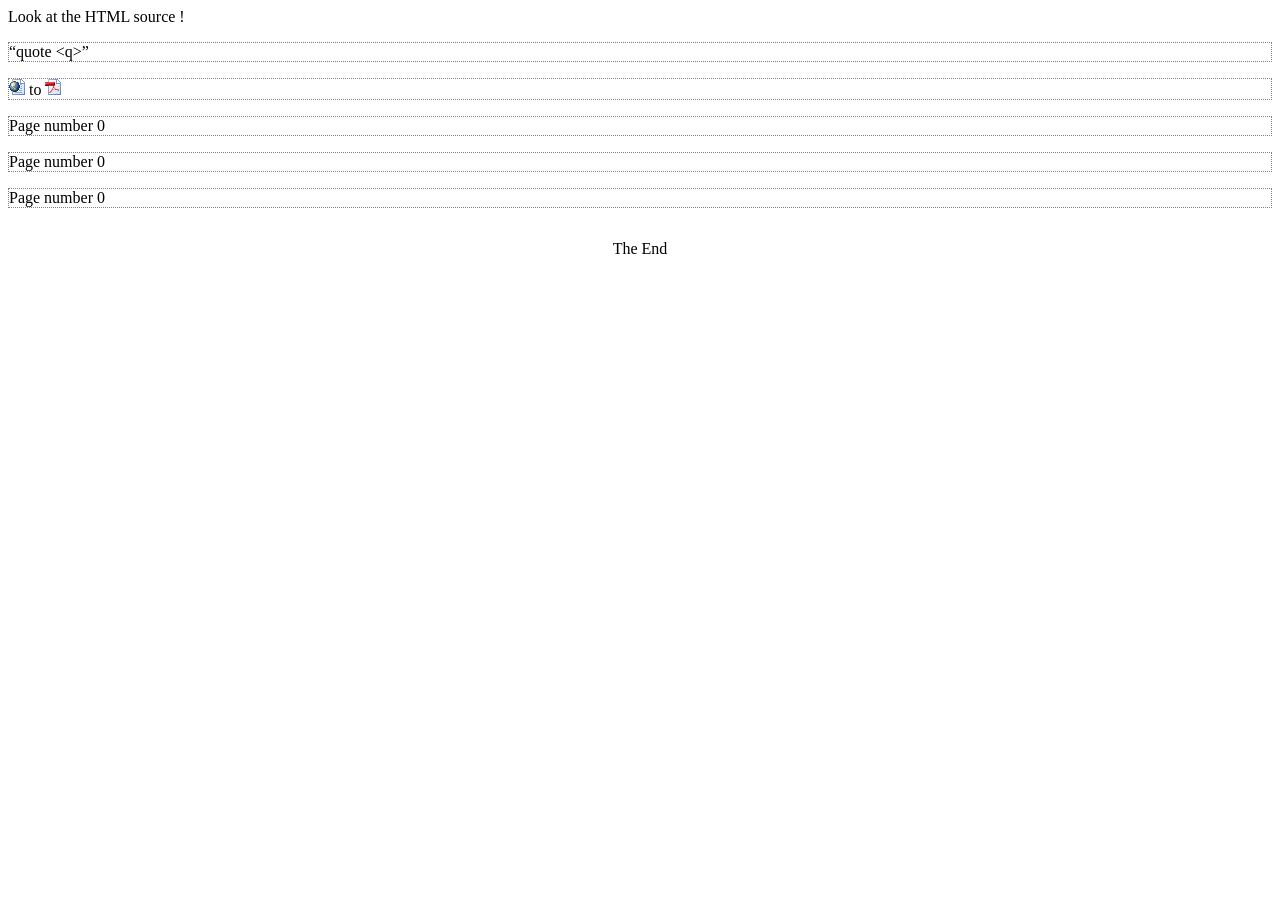
<file: app/components/PDF/dompdf/www/test/css_content.html>
<!DOCTYPE HTML PUBLIC "-//W3C//DTD HTML 4.01 Transitional//EN" "http://www.w3.org/TR/html4/loose.dtd">
<html>
<head>
<meta http-equiv="Content-Type" content="text/html; charset=iso-8859-15">
<style>

p {
  border: 1px dotted grey;
}

p.image:before  {
  content: url(images/html.png);
}
p.image:after  {
  content: url(images/pdf.png);
}

p.counter {
	page-break-after: always;
}
p.counter:before  {
  content: "Page number " counter(page, upper-roman);
}

body:after {
  content: "The End";
  display: block;
  margin-top: 2em;
  text-align: center;
}

</style>
</head>

<body>
  Look at the HTML source !
	
  <p><q>quote &lt;q&gt;</q></p>
  <p class="image"> to </p>
	
  <p class="counter"></p>
  <p class="counter"></p>
  <p class="counter"></p>

</body>

</html>
</file>
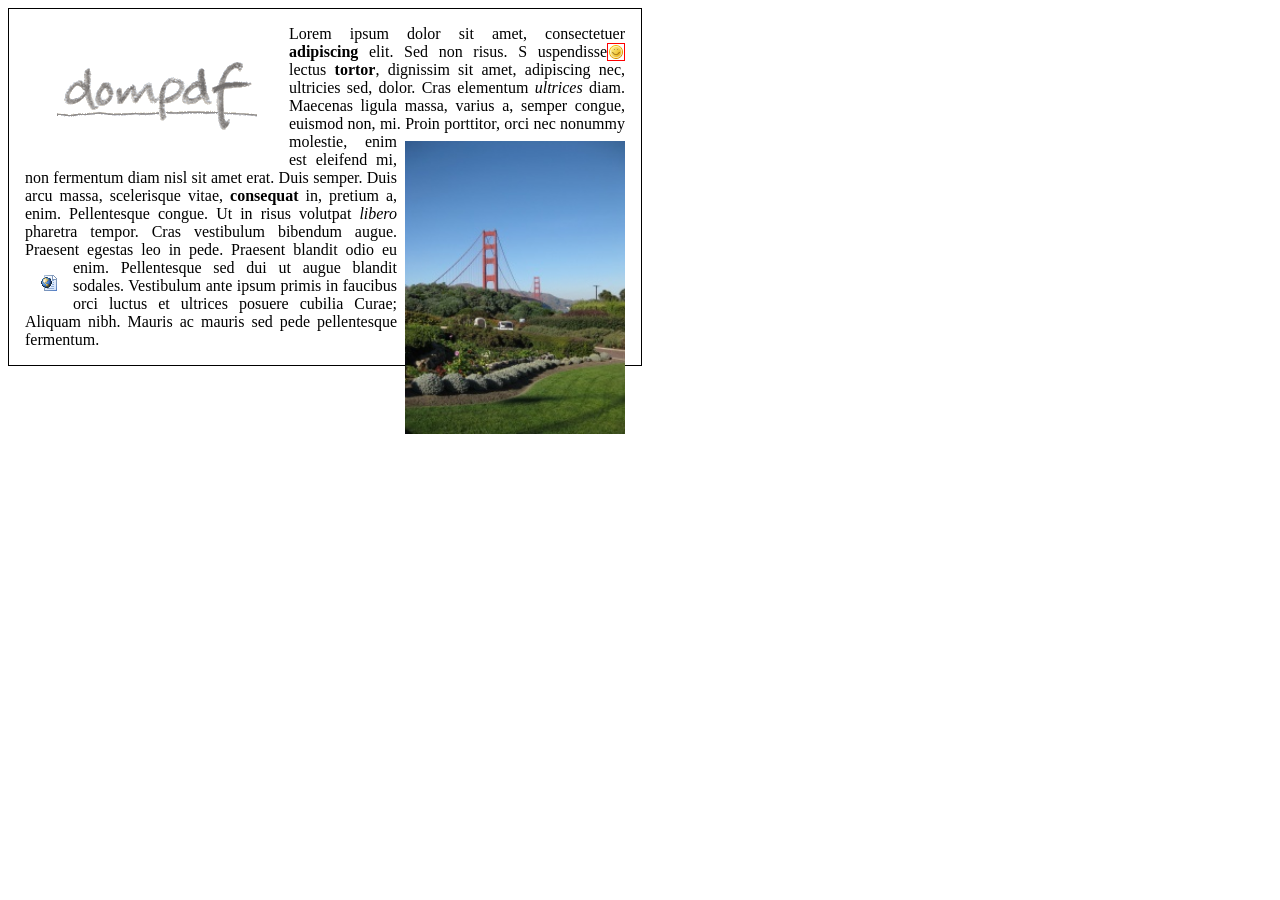
<file: app/components/PDF/dompdf/www/test/css_float.html>
<!DOCTYPE HTML PUBLIC "-//W3C//DTD HTML 4.01 Transitional//EN" "http://www.w3.org/TR/html4/loose.dtd">
<html>
<head>
<meta http-equiv="Content-Type" content="text/html; charset=iso-8859-15">
<style>
	
.left {
	float: left;
	border: 1px solid green;
}

.right {
  float: right;
  border: 1px solid blue;
}

.block {
  float: left;
  border: 1px solid red;
}
</style>
</head>

<body>

<div style="border: 1px solid black; width: 600px; padding: 1em; text-align: justify;">
  <img src="images/dompdf_simple.png" style="float: left; margin: 2em;" />
  Lorem ipsum dolor sit amet, consectetuer <strong>adipiscing</strong> elit. Sed non risus. S
  <img src="images/smiley.png" style="float: right; border: 1px solid red;" />uspendisse lectus <strong>tortor</strong>, dignissim sit amet, adipiscing nec, ultricies sed, dolor. 
	Cras elementum <em>ultrices</em> diam. Maecenas ligula massa, varius a, semper congue, euismod non, mi. 
	
  <img src="images/goldengate.jpg" style="float: right; margin-left: 0.5em; margin-top: 0.5em;" width="220" />
  Proin porttitor, orci nec nonummy molestie, enim est eleifend mi, non fermentum diam nisl sit amet erat. 
	Duis semper. Duis arcu massa, scelerisque vitae, <strong>consequat</strong> in, pretium a, enim. Pellentesque congue. 
	Ut in risus volutpat <em>libero</em> pharetra tempor. Cras vestibulum bibendum augue. 
	Praesent egestas leo in pede. Praesent blandit odio eu enim. 
  <img src="images/html.png" style="float: left; margin: 1em;" />Pellentesque sed dui ut augue blandit sodales. 
	Vestibulum ante ipsum primis in faucibus orci luctus et ultrices posuere cubilia Curae; Aliquam nibh. 
	Mauris ac mauris sed pede pellentesque fermentum. 
	
</div>
<!--
<div style="border: 1px solid black; height: 400px; width: 200px; padding: 1em;">
	<div class="left">left</div>
  <div class="right">rmmmmmmmmmmmmmmmm mmmmmmmmmmmmmmmght</div>
	before block
	<div class="block" style="height: 30px;">block</div>
	after block
  <div class="left" style="height: 30px;">left2</div>
	
	text
	
  <div class="left">left3</div>
  <div class="block">block2</div>
</div>
-->
</body> </html>
</file>
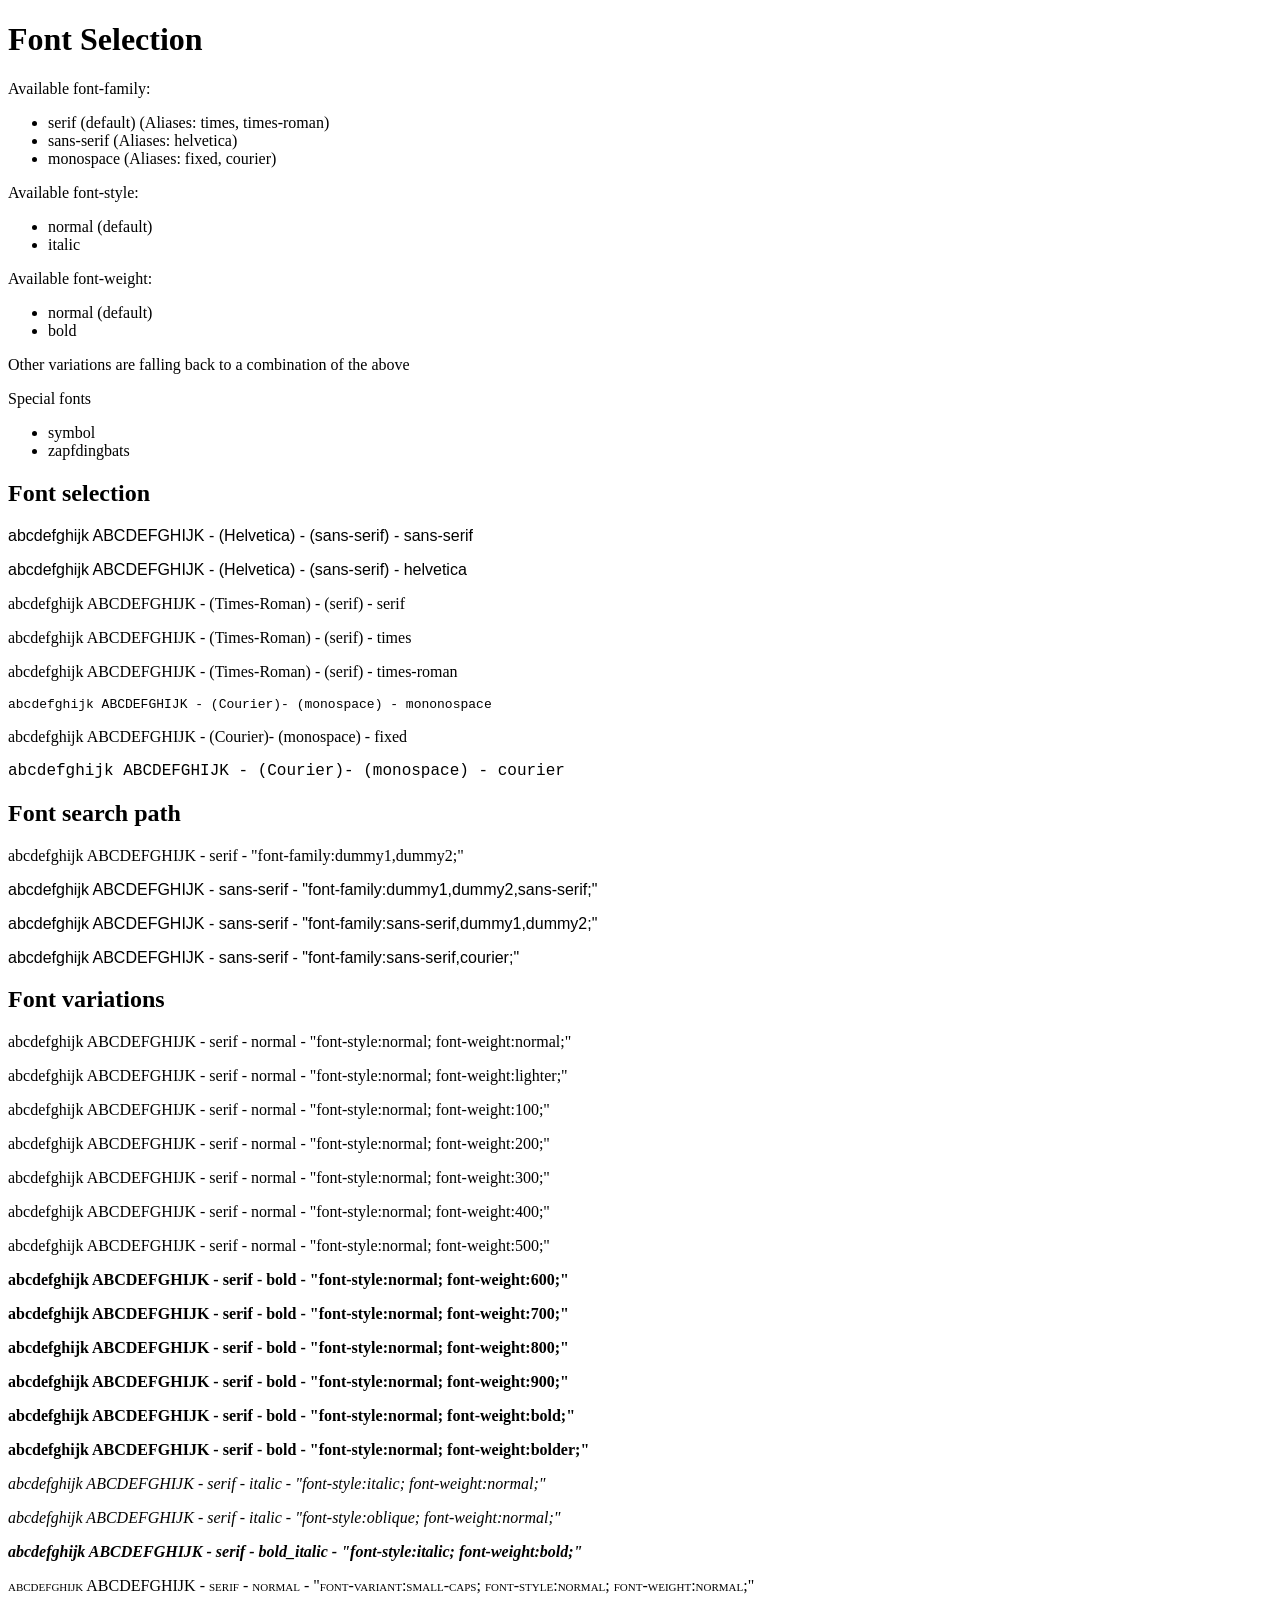
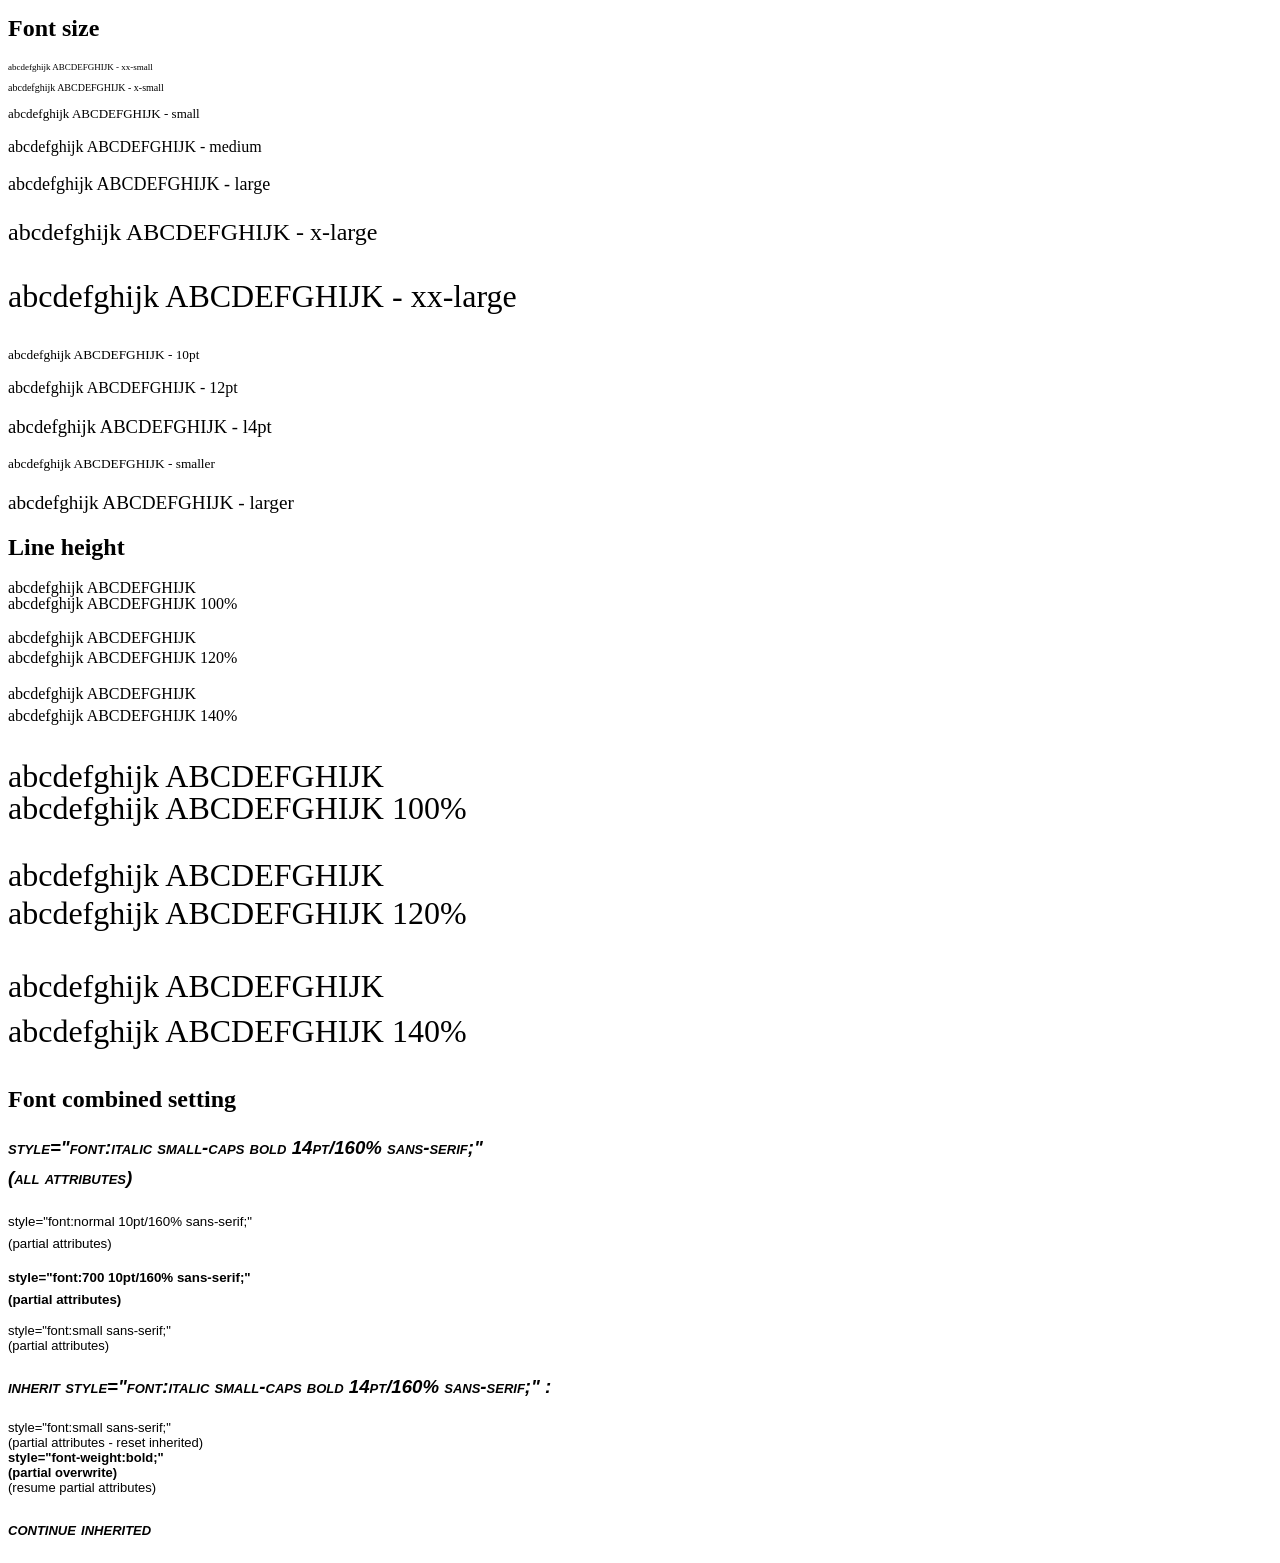
<file: app/components/PDF/dompdf/www/test/css_font_selection.html>
<!DOCTYPE HTML PUBLIC "-//W3C//DTD HTML 4.01 Transitional//EN" "http://www.w3.org/TR/html4/loose.dtd">
<html>
<head>
<meta http-equiv="Content-Type" content="text/html; charset=iso-8859-15">
</head>
<body>

<h1>Font Selection</h1>

<p>Available font-family:</p>
<ul>
<li>serif (default) (Aliases: times, times-roman)</li>
<li>sans-serif (Aliases: helvetica)</li>
<li>monospace (Aliases: fixed, courier)</li>
</ul>
<p>Available font-style:</p>
<ul>
<li>normal (default)</li>
<li>italic</li>
</ul>
<p>Available  font-weight:</p>
<ul>
<li>normal (default)</li>
<li>bold</li>
</ul>
<p>Other variations are falling back to a combination of the above</p>
<p>Special fonts</p>
<ul>
<li>symbol</li>
<li>zapfdingbats</li>
</ul>

<h2>Font selection</h2>

<p style="font-family:sans-serif;">abcdefghijk ABCDEFGHIJK - (Helvetica) - (sans-serif) - sans-serif</p>
<p style="font-family:helvetica;">abcdefghijk ABCDEFGHIJK - (Helvetica) - (sans-serif) - helvetica</p>
<p style="font-family:serif;">abcdefghijk ABCDEFGHIJK - (Times-Roman) - (serif) - serif</p>
<p style="font-family:times;">abcdefghijk ABCDEFGHIJK - (Times-Roman) - (serif) - times</p>
<p style="font-family:times-roman;">abcdefghijk ABCDEFGHIJK - (Times-Roman) - (serif) - times-roman</p>
<p style="font-family:monospace;">abcdefghijk ABCDEFGHIJK - (Courier)- (monospace) - mononospace</p>
<p style="font-family:fixed;">abcdefghijk ABCDEFGHIJK - (Courier)- (monospace) - fixed</p>
<p style="font-family:courier;">abcdefghijk ABCDEFGHIJK - (Courier)- (monospace) - courier</p>

<h2>Font search path</h2>

<p style="font-family:dummy1,dummy2;">abcdefghijk ABCDEFGHIJK - serif - "font-family:dummy1,dummy2;"</p>
<p style="font-family:dummy1,dummy2,sans-serif;">abcdefghijk ABCDEFGHIJK - sans-serif - "font-family:dummy1,dummy2,sans-serif;"</p>
<p style="font-family:sans-serif,dummy1,dummy2;">abcdefghijk ABCDEFGHIJK - sans-serif - "font-family:sans-serif,dummy1,dummy2;"</p>
<p style="font-family:sans-serif,courier;">abcdefghijk ABCDEFGHIJK - sans-serif - "font-family:sans-serif,courier;"</p>

<h2>Font variations</h2>

<p style="font-style:normal; font-weight:normal;">abcdefghijk ABCDEFGHIJK - serif - normal - "font-style:normal; font-weight:normal;"</p>
<p style="font-style:normal; font-weight:lighter;">abcdefghijk ABCDEFGHIJK - serif - normal - "font-style:normal; font-weight:lighter;"</p>
<p style="font-style:normal; font-weight:100;">abcdefghijk ABCDEFGHIJK - serif - normal - "font-style:normal; font-weight:100;"</p>
<p style="font-style:normal; font-weight:200;">abcdefghijk ABCDEFGHIJK - serif - normal - "font-style:normal; font-weight:200;"</p>
<p style="font-style:normal; font-weight:300;">abcdefghijk ABCDEFGHIJK - serif - normal - "font-style:normal; font-weight:300;"</p>
<p style="font-style:normal; font-weight:400;">abcdefghijk ABCDEFGHIJK - serif - normal - "font-style:normal; font-weight:400;"</p>
<p style="font-style:normal; font-weight:500;">abcdefghijk ABCDEFGHIJK - serif - normal - "font-style:normal; font-weight:500;"</p>
<p style="font-style:normal; font-weight:600;">abcdefghijk ABCDEFGHIJK - serif - bold - "font-style:normal; font-weight:600;"</p>
<p style="font-style:normal; font-weight:700;">abcdefghijk ABCDEFGHIJK - serif - bold - "font-style:normal; font-weight:700;"</p>
<p style="font-style:normal; font-weight:800;">abcdefghijk ABCDEFGHIJK - serif - bold - "font-style:normal; font-weight:800;"</p>
<p style="font-style:normal; font-weight:900;">abcdefghijk ABCDEFGHIJK - serif - bold - "font-style:normal; font-weight:900;"</p>
<p style="font-style:normal; font-weight:bold;">abcdefghijk ABCDEFGHIJK - serif - bold - "font-style:normal; font-weight:bold;"</p>
<p style="font-style:normal; font-weight:bolder;">abcdefghijk ABCDEFGHIJK - serif - bold - "font-style:normal; font-weight:bolder;"</p>
<p style="font-style:italic; font-weight:normal;">abcdefghijk ABCDEFGHIJK - serif - italic - "font-style:italic; font-weight:normal;"</p>
<p style="font-style:oblique; font-weight:normal;">abcdefghijk ABCDEFGHIJK - serif - italic - "font-style:oblique; font-weight:normal;"</p>
<p style="font-style:italic; font-weight:bold;">abcdefghijk ABCDEFGHIJK - serif - bold_italic - "font-style:italic; font-weight:bold;"</p>
<p style="font-variant:small-caps; font-style:normal; font-weight:normal;">abcdefghijk ABCDEFGHIJK - serif - normal - "font-variant:small-caps; font-style:normal; font-weight:normal;"</p>

<h2>Font size</h2>
<p style="font-size:xx-small">abcdefghijk ABCDEFGHIJK - xx-small</p>
<p style="font-size:x-small">abcdefghijk ABCDEFGHIJK - x-small</p>
<p style="font-size:small">abcdefghijk ABCDEFGHIJK - small</p>
<p style="font-size:medium">abcdefghijk ABCDEFGHIJK - medium</p>
<p style="font-size:large">abcdefghijk ABCDEFGHIJK - large</p>
<p style="font-size:x-large">abcdefghijk ABCDEFGHIJK - x-large</p>
<p style="font-size:xx-large">abcdefghijk ABCDEFGHIJK - xx-large</p>
<p style="font-size:10pt">abcdefghijk ABCDEFGHIJK - 10pt</p>
<p style="font-size:12pt">abcdefghijk ABCDEFGHIJK - 12pt</p>
<p style="font-size:14pt">abcdefghijk ABCDEFGHIJK - l4pt</p>
<p style="font-size:smaller">abcdefghijk ABCDEFGHIJK - smaller</p>
<p style="font-size:larger">abcdefghijk ABCDEFGHIJK - larger</p>

<h2>Line height</h2>
<p style="line-height:100%">abcdefghijk ABCDEFGHIJK<br>abcdefghijk ABCDEFGHIJK 100%</p>
<p style="line-height:120%">abcdefghijk ABCDEFGHIJK<br>abcdefghijk ABCDEFGHIJK 120%</p>
<p style="line-height:140%">abcdefghijk ABCDEFGHIJK<br>abcdefghijk ABCDEFGHIJK 140%</p>
<p style="font-size:xx-large;line-height:100%">abcdefghijk ABCDEFGHIJK<br>abcdefghijk ABCDEFGHIJK 100%</p>
<p style="font-size:xx-large;line-height:120%">abcdefghijk ABCDEFGHIJK<br>abcdefghijk ABCDEFGHIJK 120%</p>
<p style="font-size:xx-large;line-height:140%">abcdefghijk ABCDEFGHIJK<br>abcdefghijk ABCDEFGHIJK 140%</p>

<h2>Font combined setting</h2>
<p style="font:italic small-caps bold 14pt/160% sans-serif;">style="font:italic small-caps bold 14pt/160% sans-serif;"<br>(all attributes)</p>
<p style="font:normal 10pt/160% sans-serif;">style="font:normal 10pt/160% sans-serif;"<br>(partial attributes)</p>
<p style="font:700 10pt/160% sans-serif;">style="font:700 10pt/160% sans-serif;"<br>(partial attributes)</p>
<p style="font:small sans-serif;">style="font:small sans-serif;"<br>(partial attributes)</p>
<div style="font:italic small-caps bold 14pt/160% sans-serif;">

<p>inherit style="font:italic small-caps bold 14pt/160% sans-serif;" :</p>

<p style="font:small sans-serif;">
style="font:small sans-serif;"<br>
(partial attributes - reset inherited)<br>
<span style="font-weight:bold;">style="font-weight:bold;"<br>
(partial overwrite)</span><br>
(resume partial attributes)
</p>

<p>continue inherited</p>

</div>

</body>
</html>
</file>
<file: lib/bootstrap-file-input-master/demo-style.css>
body {
	margin: 10px;
}

body .navbar .brand {
	color: #FFFFFF;
}

.hero-unit h1 {
  margin: 0 0 10px 0;
}

.hero-unit .file-input-wrapper {
  margin: 0 0 10px 0;
}

pre.prettyprint {
  padding: 10px;
  margin-top: 10px;
}
</file>
